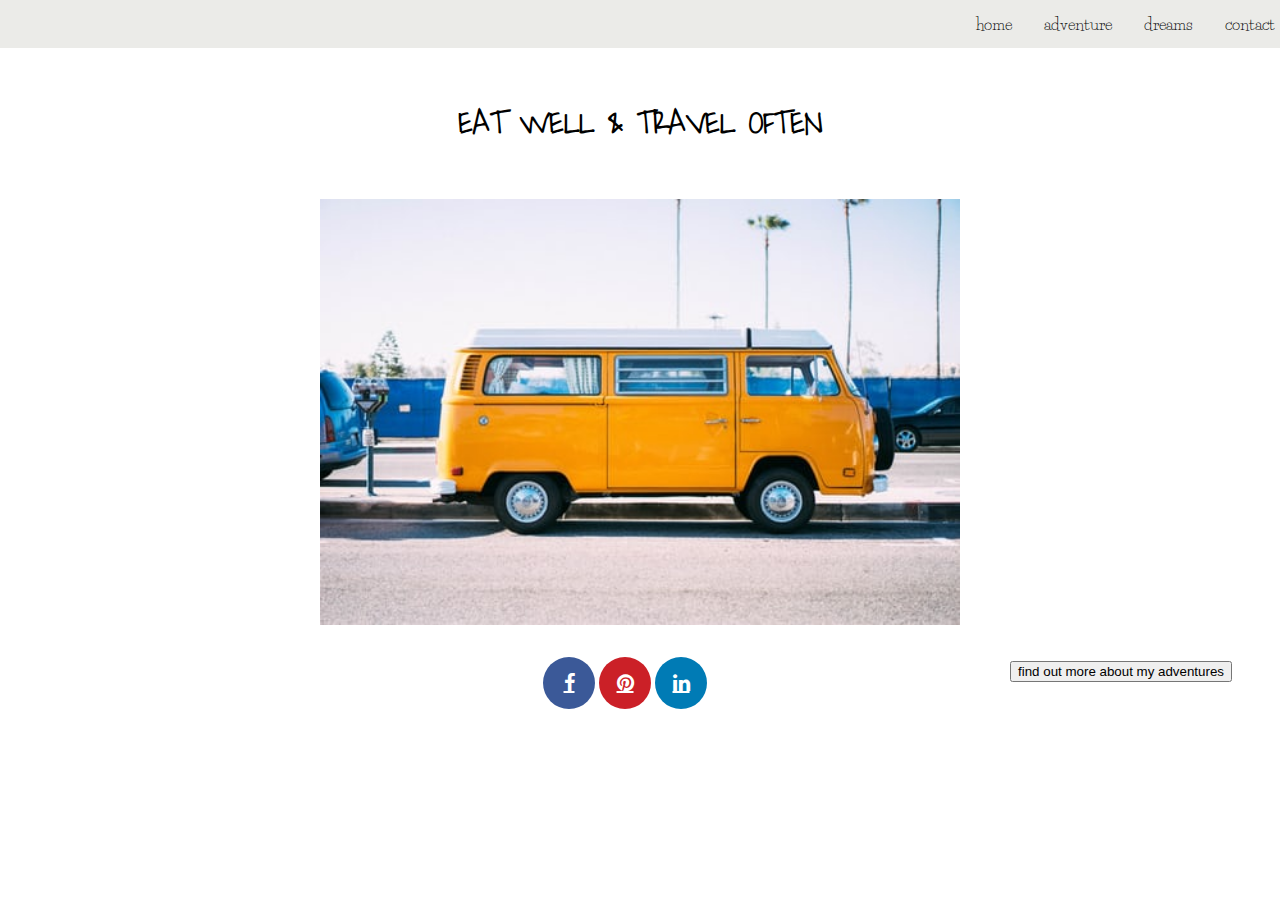
<file: index.html>
<!DOCTYPE html>
<html>
  <head>
  <link href="https://fonts.googleapis.com/css?family=Waiting+for+the+Sunrise|Life+Savers&display=swap" rel="stylesheet">
  <link rel="stylesheet" href="https://cdnjs.cloudflare.com/ajax/libs/font-awesome/4.7.0/css/font-awesome.min.css">
  <meta name="viewport" content="width=device-width, initial-scale=1">
<link rel="stylesheet" href="https://cdnjs.cloudflare.com/ajax/libs/font-awesome/4.7.0/css/font-awesome.min.css">
    <title>yana ustymenko</title>
    <meta charset="UTF-8">
    <link rel="stylesheet" type="text/css" href="style.css">
  </head>
  <body>
    <div id="container">
      <header>
        <ul>
          <li><a href="index.html">home</a></li>
          <li><a href="adventure.html">adventure</a></li>
          <li><a href="dreams.html">dreams</a></li>
          <li><a href="contact.html">contact</a></li>
        </ul>
      </header>
      <main>
        <h1> EAT WELL & TRAVEL OFTEN</h1>
        <img src="bus.jpg" alt="skydiving" class="center"/>
          <div class="action">
            <form action="adventure.html"><button type="submit">find out more about my adventures</button>
          </div>
      </main>
      <footer>
          <a href="https://www.facebook.com/ustymenko.yana" class="fa fa-facebook"></a>
          <a href="#" class="fa fa-pinterest"></a>
          <a href="#" class="fa fa-linkedin"></a>
      </footer>
  </body>
</html>
</file>
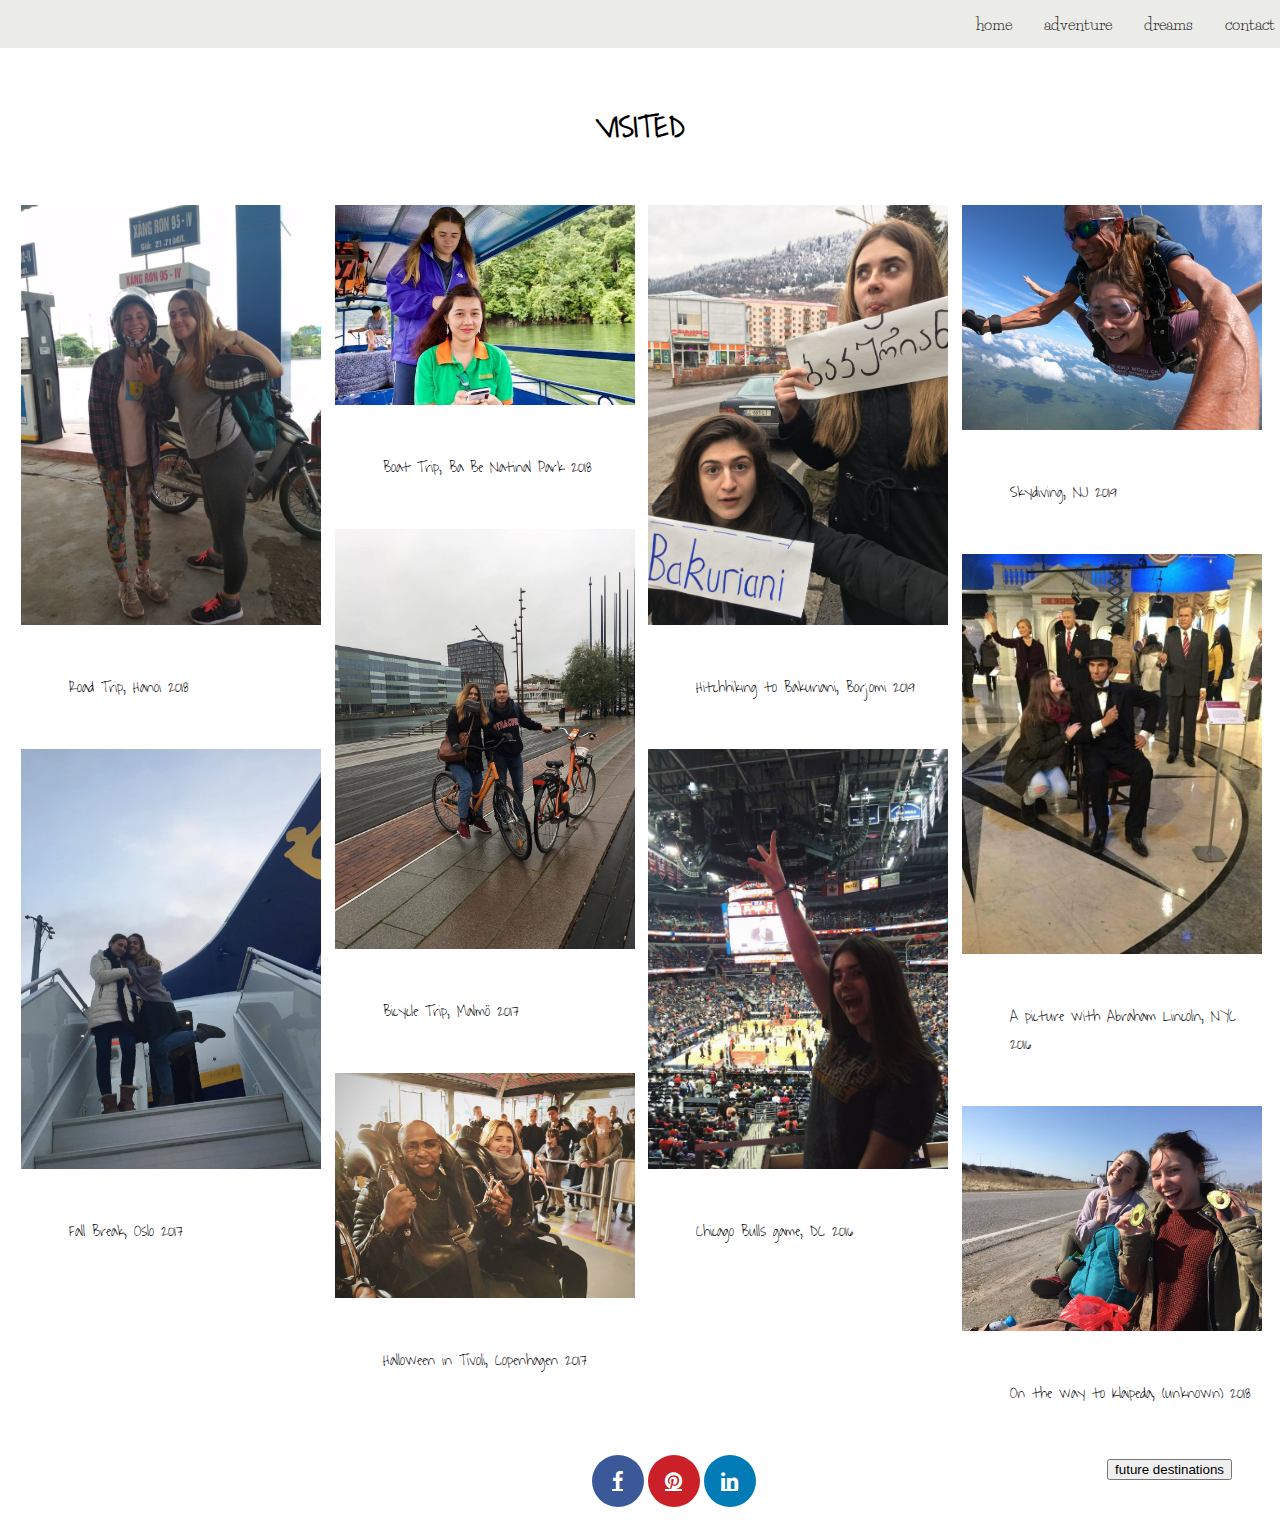
<file: adventure.html>
<!DOCTYPE html>
<html>
  <head>
    <link href="https://fonts.googleapis.com/css?family=Waiting+for+the+Sunrise|Life+Savers&display=swap" rel="stylesheet">
    <meta name="viewport" content="width=device-width, initial-scale=1">
<link rel="stylesheet" href="https://cdnjs.cloudflare.com/ajax/libs/font-awesome/4.7.0/css/font-awesome.min.css">
    <title>yana ustymenko - advanture</title>
    <meta charset="UTF-8">
    <link rel="stylesheet" type="text/css" href="style.css">
  </head>
  <body>
    <div id="container">
      <header>
        <ul>
          <li><a href="index.html">home</a></li>
          <li><a href="adventure.html">adventure</a></li>
          <li><a href="dreams.html">dreams</a></li>
          <li><a href="contact.html">contact</a></li>
        </ul>
      </header>
      <main>
        <h2> VISITED </h2>
        <div class="row">
          <div class="column">
            <img src="pic8.jpg" alt="roadtrip" style="width: 300px">
              <p> Road Trip, Hanoi 2018</p>
            <img src="pic9.jpg" alt="airplane" style="width: 300px">
              <p> Fall Break, Oslo 2017 </p>
          </div>
          <div class="column">
            <img src="pic14.jpg" alt="boat trip" style="width:300px">
              <p> Boat Trip, Ba Be Natinal Park 2018 </p>
            <img src="pic13.jpg" alt="bicycle trip" style="width:300px">
              <p> Bicycle Trip, Malmö 2017 </p>
            <img src="pic6.jpg" alt="denmark" style="width:300px">
              <p> Halloween in Tivoli, Copenhagen 2017 </p>
          </div>
          <div class="column">
            <img src="pic3.jpg" alt="georgia" style="width:300px">
              <p> Hitchhiking to Bakuriani, Borjomi 2019 </p>
            <img src="pic5.jpg" alt="washington" style="width:300px">
              <p> Chicago Bulls game, DC 2016 </p>
          </div>
          <div class="column">
            <img src="pic2.jpg" alt="skydiving" style="width:300px">
              <p> Skydiving, NJ 2019 </p>
            <img src="pic15.jpg" alt="linkoln" style="width:300px">
              <p> A picture with Abraham Lincoln, NYC 2016 </p>
            <img src="pic16.jpg" alt="hitchiking" style="width:300px">
              <p> On the way to Klaipeda, (unknown) 2018 </p>
          </div>
        </div>
        <div class="action">
          <form action="dreams.html"><button type="submit">future destinations</button>
        </div>
        <footer>
          <a href="https://www.facebook.com/ustymenko.yana" class="fa fa-facebook"></a>
          <a href="#" class="fa fa-pinterest"></a>
          <a href="#" class="fa fa-linkedin"></a>
        </footer>
      </main>
    </div>
  </body>
</html>
</file>
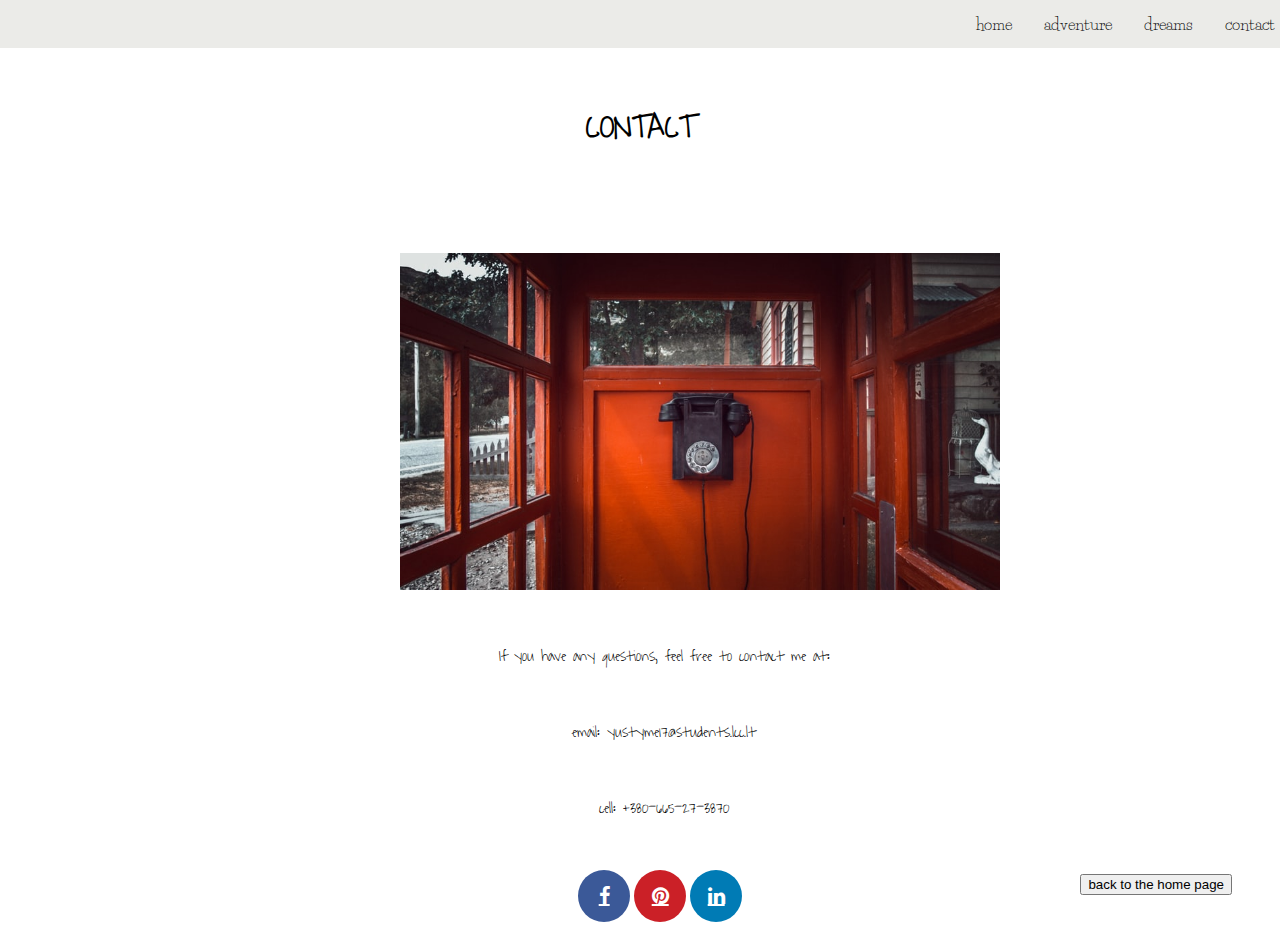
<file: contact.html>
<!DOCTYPE html>
<html>
  <head>
    <link href="https://fonts.googleapis.com/css?family=Waiting+for+the+Sunrise|Life+Savers&display=swap" rel="stylesheet">
    <meta name="viewport" content="width=device-width, initial-scale=1">
<link rel="stylesheet" href="https://cdnjs.cloudflare.com/ajax/libs/font-awesome/4.7.0/css/font-awesome.min.css">
    <title>yana ustymenko - contact</title>
    <meta charset="UTF-8">
    <link rel="stylesheet" type="text/css" href="style.css">
  </head>
  <body>
    <div id="container">
      <header>
        <ul>
          <li><a href="index.html">home</a></li>
          <li><a href="adventure.html">adventure</a></li>
          <li><a href="dreams.html">dreams</a></li>
          <li><a href="contact.html">contact</a></li>
        </ul>
      </header>
      <main>
        <h2>CONTACT</h2>
        <img id="phone" src="phone.jpg" alt="phone"/>
        <p class="center-1"> If you have any questions, feel free to contact me at:</p>
        <p class="center-1"> email: yustyme17@students.lcc.lt</p>
        <p class="center-1"> cell: +380-665-27-3870</p>
        <div class="action">
          <form action="index.html"><button type="submit">back to the home page </button>
        </div>
      </main>
      <footer>
        <a href="https://www.facebook.com/ustymenko.yana" class="fa fa-facebook"></a>
        <a href="#" class="fa fa-pinterest"></a>
        <a href="#" class="fa fa-linkedin"></a>
      </footer>
</html>
</file>
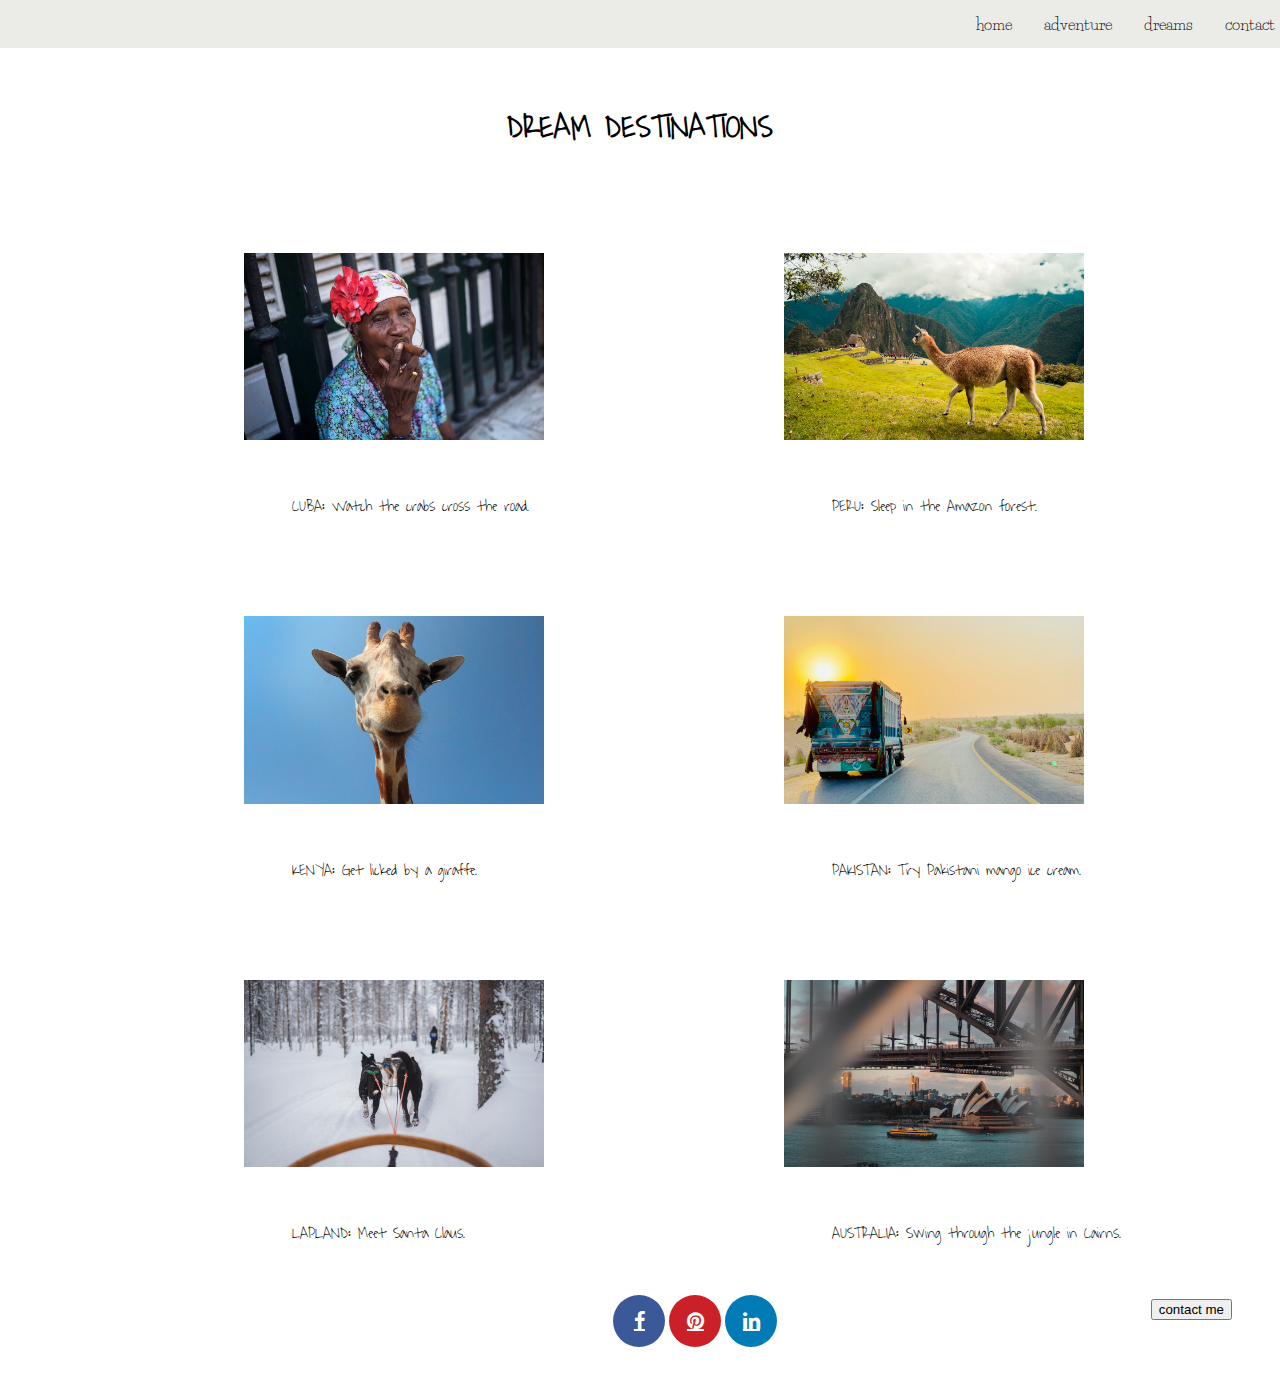
<file: dreams.html>
<!DOCTYPE html>
<html>
  <head>
    <link href="https://fonts.googleapis.com/css?family=Waiting+for+the+Sunrise|Life+Savers&display=swap" rel="stylesheet">
    <meta name="viewport" content="width=device-width, initial-scale=1">
<link rel="stylesheet" href="https://cdnjs.cloudflare.com/ajax/libs/font-awesome/4.7.0/css/font-awesome.min.css">
    <title>yana ustymenko - dreams</title>
    <meta charset="UTF-8">
    <link rel="stylesheet" type="text/css" href="style.css">
  </head>
  <body>
    <div id="container">
      <header>
        <ul>
          <li><a href="index.html">home</a></li>
          <li><a href="adventure.html">adventure</a></li>
          <li><a href="dreams.html">dreams</a></li>
          <li><a href="contact.html">contact</a></li>
        </ul>
      </header>
      <main>
        <h2> DREAM DESTINATIONS </h2>
        <div class="row">
          <div class="column1">
            <img src="cuba.jpg" alt="cuba" style="width: 300px">
              <p> CUBA: Watch the crabs cross the road.</p>
            <img src="kenya.jpg" alt="kenya" style="width: 300px">
              <p> KENYA: Get licked by a giraffe.</p>
            <img src="lapland.jpg" alt="lapland" style="width: 300px">
               <p> LAPLAND: Meet Santa Claus.</p>
          </div>
          <div class="column1">
            <img src="peru.jpg" alt="peru" style="width: 300px">
                <p> PERU: Sleep in the Amazon forest.</p>
            <img src="pakistan.jpg" alt="pakistan" style="width: 300px">
              <p> PAKISTAN: Try Pakistani mango ice cream.</p>
            <img src="australia.jpg" alt="australia" style="width: 300px">
              <p> AUSTRALIA: Swing through the jungle in Cairns.</p>
          </div>
        </div>
        <div class="action">
          <form action="contact.html"><button type="submit">contact me</button>
        </div>
        <footer>
          <a href="https://www.facebook.com/ustymenko.yana" class="fa fa-facebook"></a>
          <a href="#" class="fa fa-pinterest"></a>
          <a href="#" class="fa fa-linkedin"></a>
        </footer>
      </main>
    </div>
  </body>
</html>
</file>
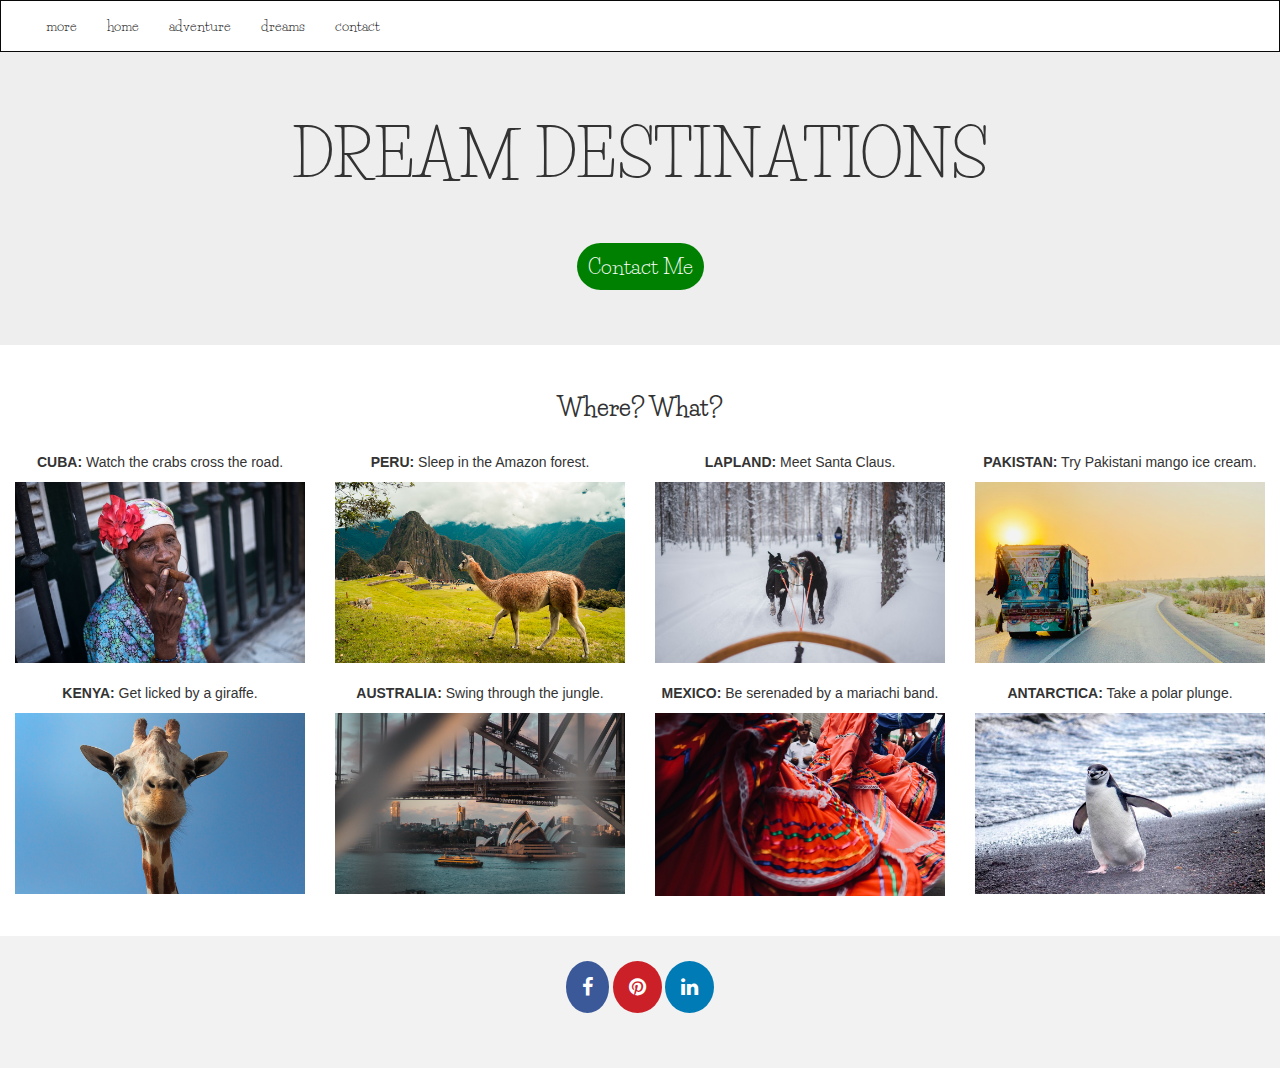
<file: more.html>
<!DOCTYPE html>
<html lang="en">
<head>
  <title>yana ustymenko</title>
  <meta charset="utf-8">
  <meta name="viewport" content="width=device-width, initial-scale=1">
  <link rel="stylesheet" href="https://maxcdn.bootstrapcdn.com/bootstrap/3.4.0/css/bootstrap.min.css">
  <script src="https://ajax.googleapis.com/ajax/libs/jquery/3.4.1/jquery.min.js"></script>
  <script src="https://maxcdn.bootstrapcdn.com/bootstrap/3.4.0/js/bootstrap.min.js"></script>
  <link href="https://fonts.googleapis.com/css?family=Waiting+for+the+Sunrise|Life+Savers&display=swap" rel="stylesheet">
  <link rel="stylesheet" href="https://cdnjs.cloudflare.com/ajax/libs/font-awesome/4.7.0/css/font-awesome.min.css">
  <meta name="viewport" content="width=device-width, initial-scale=1">

  <style>
    /* Remove the navbar's default margin-bottom and rounded borders */
    .navbar {
      margin-bottom: 0;
      border-radius: 0;
      background-color: white;
      font-family: 'Life Savers', cursive;
    }
    /* Add a gray background color and some padding to the footer */
    footer {
      background-color: #f2f2f2;
      padding: 25px;
    }
  .fa {
    padding: 16px;
    font-size: 20px;
    border-radius: 50%;
  	margin-bottom: 30px;
  	display: inline-block;
  	justify-content:center;
    text-align:center;
  }
  .fa:hover {
      opacity: 0.7;
  }

  .fa-facebook {
    background: #3B5998;
    color: white;
  }
  .fa-pinterest {
    background: #cb2027;
    color: white;
  }
  .fa-linkedin {
    background: #007bb5;
    color: white;
  }

  </style>
</head>
<body>

<nav class="navbar navbar-inverse">
  <div class="container-fluid">
    <div class="navbar-header">
      <button type="button" class="navbar-toggle" data-toggle="collapse" data-target="#myNavbar">
        <span class="icon-bar"></span>
        <span class="icon-bar"></span>
        <span class="icon-bar"></span>
      </button>
    </div>
    <div class="collapse navbar-collapse" id="myNavbar">
      <ul class="nav navbar-nav">
        <li><a href="more.html" style="color: black">more</a></li>
        <li><a href="index.html" style="color: black">home</a></li>
        <li><a href="adventure.html" style="color: black">adventure</a></li>
        <li><a href="dreams.html" style="color: black">dreams</a></li>
        <li><a href="contact.html" style="color: black">contact</a></li>
      </ul>
    </div>
  </div>
</nav>

<div class="jumbotron">
  <div class="container text-center">
    <h1 style="font-family: 'Life Savers', cursive; margin-bottom: 1em;">DREAM DESTINATIONS</h1>
    <p><a href="contact.html" style="font-family: 'Life Savers', cursive; color: white; background-color: green; border-radius: 25px; padding: 11px" >Contact Me</a></p>
  </div>
</div>

<div class="container-fluid bg-3 text-center">
  <h3 style="font-family: 'Life Savers', cursive"> <strong>Where? What?</strong></h3><br>
  <div class="row">
    <div class="col-sm-3">
      <p><strong>CUBA:</strong> Watch the crabs cross the road.</p>
      <img src="cuba.jpg" class="img-responsive" style="width:100%" alt="Image">
    </div>
    <div class="col-sm-3">
      <p><strong>PERU:</strong> Sleep in the Amazon forest.</p>
      <img src="peru.jpg" class="img-responsive" style="width:100%" alt="Image">
    </div>
    <div class="col-sm-3">
      <p><strong>LAPLAND:</strong> Meet Santa Claus.</p>
      <img src="lapland.jpg" class="img-responsive" style="width:100%" alt="Image">
    </div>
    <div class="col-sm-3">
      <p><strong>PAKISTAN:</strong> Try Pakistani mango ice cream.</p>
      <img src="pakistan.jpg" class="img-responsive" style="width:100%" alt="Image">
    </div>
  </div>
</div><br>

<div class="container-fluid bg-3 text-center">
  <div class="row">
    <div class="col-sm-3">
      <p><strong>KENYA:</strong> Get licked by a giraffe.</p>
      <img src="kenya.jpg" class="img-responsive" style="width:100%" alt="Image">
    </div>
    <div class="col-sm-3">
      <p><strong>AUSTRALIA:</strong> Swing through the jungle.</p>
      <img src="australia.jpg" class="img-responsive" style="width:100%" alt="Image">
    </div>
    <div class="col-sm-3">
      <p><strong>MEXICO:</strong> Be serenaded by a mariachi band.</p>
      <img src="mexico.jpg" class="img-responsive" style="width:100%" alt="Image">
    </div>
    <div class="col-sm-3">
      <p><strong>ANTARCTICA:</strong> Take a polar plunge.</p>
      <img src="antarctica.jpg" class="img-responsive" style="width:100%" alt="Image">
    </div>
  </div>
</div><br><br>

<footer class="container-fluid text-center">
  <a href="https://www.facebook.com/ustymenko.yana" class="fa fa-facebook"></a>
  <a href="#" class="fa fa-pinterest"></a>
  <a href="#" class="fa fa-linkedin"></a>
</footer>

</body>
</html>
</file>
<file: style.css>
img {
	width: 600px;
  margin-bottom: 2em;
	margin-top: 3em;
}
#phone{
	margin-left: 25em;
	width: 600px;
}
.action{
	float: right;
	margin-right: 3em;
	font-family: 'Waiting for the Sunrise', cursive;
	color: #FFFFFF;
	text-decoration: none;
	display: inline-block;
}

.center {
    display: block;
    margin-left: auto;
    margin-right: auto;
    width: 50%;
  }
.center-1 {
text-align: center;
	}
.body {
  background-image: url ("pic.jpg");
  padding: 100px;
  background-image: repeat;
  background-position: center;
  background-attachment: fixed;
}

h1{
  font-family: 'Waiting for the Sunrise', cursive;
  font-size: 2em;
  margin-top: 3em;
  margin-bottom: 0em;
  text-align: center;
}
h2{
	font-family: 'Waiting for the Sunrise', cursive;
	font-size: 2em;
	margin-top: 100px;
	margin-bottom: 50px;
	text-align: center;

}
p{
	font-family: 'Waiting for the Sunrise', cursive;
	font-size: 1em;
	margin-left: 3em;
	margin-bottom: 3em;
}
body{
  margin: 0;
}

header {
  float: center;
}
header ul {
  list-style-type: none;
  margin: 0px;
  padding: 0px;
  overflow: hidden;
  background-color: white;
  position: fixed;
  top: 0;
  width: 100%;
  background-color: #ebebe8;
  font-family: 'Life Savers', cursive;
}

header li {
  position: relative;
  left: 960px;
  float: left;
}
header li a {
  display: block;
  color: black;
  padding: 14px 16px;
  text-decoration: none;
}

header li a:hover {
  background-color: white;
  color: black;
}
.row {
  display: flex;
  flex-wrap: wrap;
  padding: 0 4px;
}


.column {
	margin-top: 0px;
	margin-left: 13px;
  flex: 50%;
  max-width: 23%;
  padding: 0 4px;
}

.column img {
  margin-top: 0px;
  vertical-align: middle;
  width: 100%;
}
.column1{
	margin-left: 5em;
	align-items: center;
	margin-left: 15em;
	}
footer {
	text-align: center;
	margin-left: 240px;
}
.fa {
  padding: 16px;
  font-size: 20px;
  width: 20px;
  border-radius: 50%;
	margin-bottom: 30px;
	display: inline-block;
	justify-content:center;
  text-align:center;
}
.fa:hover {
    opacity: 0.7;
}

.fa-facebook {
  background: #3B5998;
  color: white;
}
.fa-pinterest {
  background: #cb2027;
  color: white;
}
.fa-linkedin {
  background: #007bb5;
  color: white;
}

/* Create two equal columns that sits next to each other */
</file>
